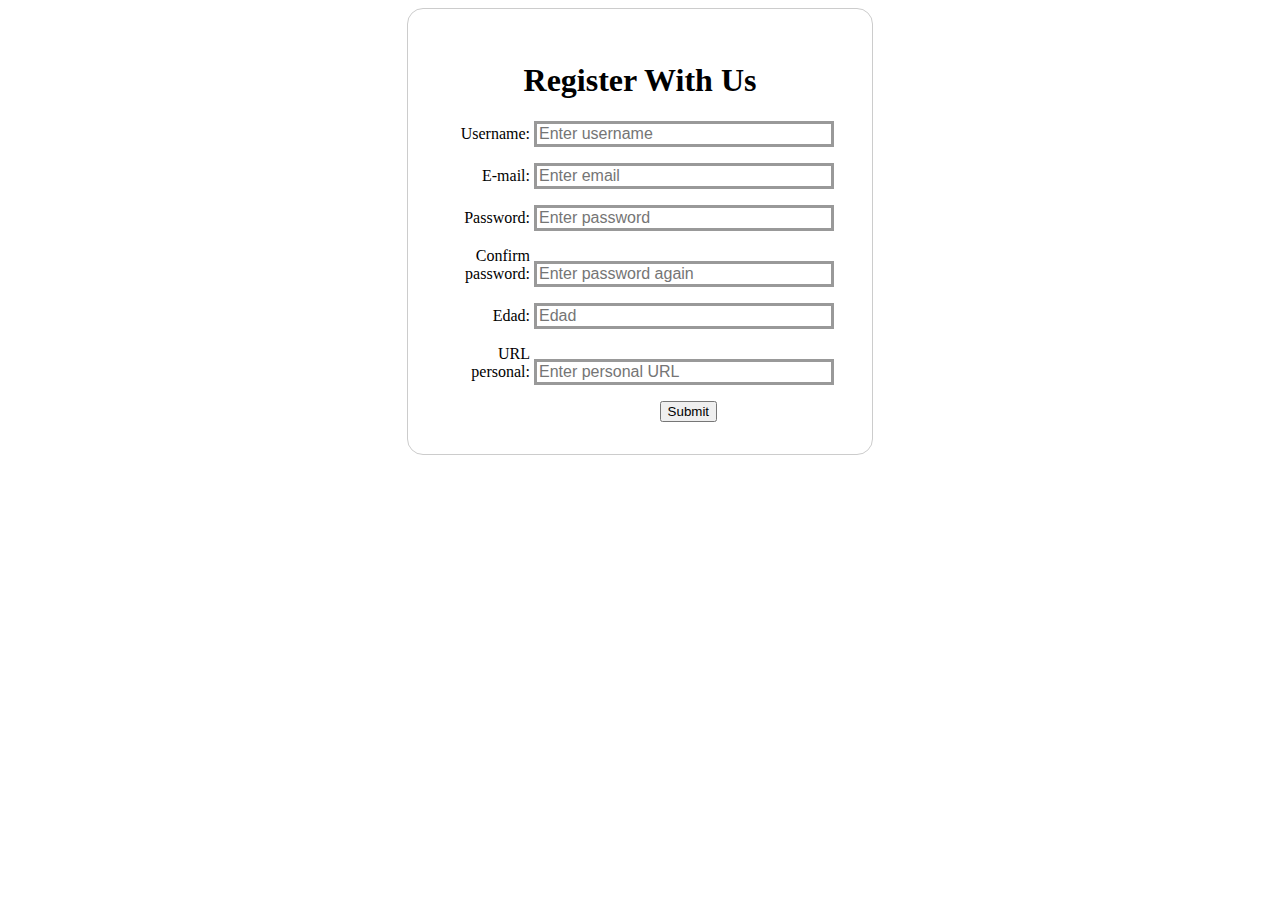
<file: PEC1_Ej2_1/index.html>
<!DOCTYPE html>
<html lang="en-US">
  <head>
    <meta charset="utf-8">
    <title>My test page</title>
    <style>
        form {
            /* Centrar el formulario en la página */
            margin: 0 auto;
            width: 400px;
            /* Esquema del formulario */
            padding: 2em;
            border: 1px solid #CCC;
            border-radius: 1em;
        }
        ul {
        list-style: none;
        padding: 0;
        margin: 0;
        }

        form li + li {
        margin-top: 1em;
        }

        label {
        /* Tamaño y alineación uniforme */
        display: inline-block;
        width: 90px;
        text-align: right;
        }

        input,
        textarea {
        /* Para asegurarse de que todos los campos de texto tienen la misma configuración de letra
            Por defecto, las áreas de texto tienen un tipo de letra monoespaciada */
        font: 1em sans-serif;

        /* Tamaño uniforme del campo de texto */
        width: 300px;
        box-sizing: border-box;

        /* Hacer coincidir los bordes del campo del formulario */
        border: 3px solid #999;
        }

        input:focus,
        textarea:focus {
        /* Destacado adicional para elementos que tienen el cursor */
        border-color: #000;
        }

        textarea {
        /* Alinear los campos de texto multilínea con sus etiquetas */
        vertical-align: top;

        /* Proporcionar espacio para escribir texto */
        height: 5em;
        }

        .button {
        /* Alinear los botones con los campos de texto */
        padding-left: 90px; /* mismo tamaño que los elementos de la etiqueta */
        text-align: center;
        }

        button {
        /* Este margen adicional representa aproximadamente el mismo espacio que el espacio
            entre las etiquetas y sus campos de texto */
        margin-left: .5em;
        }
    </style>
  </head>
  <body>
    <form action="/my-handling-form-page" method="post">
        <ul >
         <h1><center>Register With Us</center></h1>
         <li>
           <label for="name">Username:</label>
           <input type="text" placeholder="Enter username" id="name" name="user_name" required>
         </li>
         <li>
           <label for="mail">E-mail:</label>
           <input type="email" placeholder="Enter email" id="mail" name="user_email" required>
         </li>
         <li>
          <label for="pass">Password:</label>
          <input type="password" placeholder="Enter password" id="pass" name="user_pass" required>
        </li>
        <li>
          <label for="Cpass">Confirm password:</label>
          <input type="password" placeholder="Enter password again" id="Cpass" name="user_Cpass">
        </li>
        <li>
          <label for="name">Edad:</label>
          <input type="number" min="0" max="998" placeholder="Edad" id="edad" name="user_edad" required>
        </li>
        <li>
          <label for="name">URL personal:</label>
          <input type="url" placeholder="Enter personal URL" id="url" name="user_url" required>
        </li>
        <li class="button">
            <button type="submit">Submit</button>
        </li>
        </ul>
    </form>
  </body>
</html>
</file>
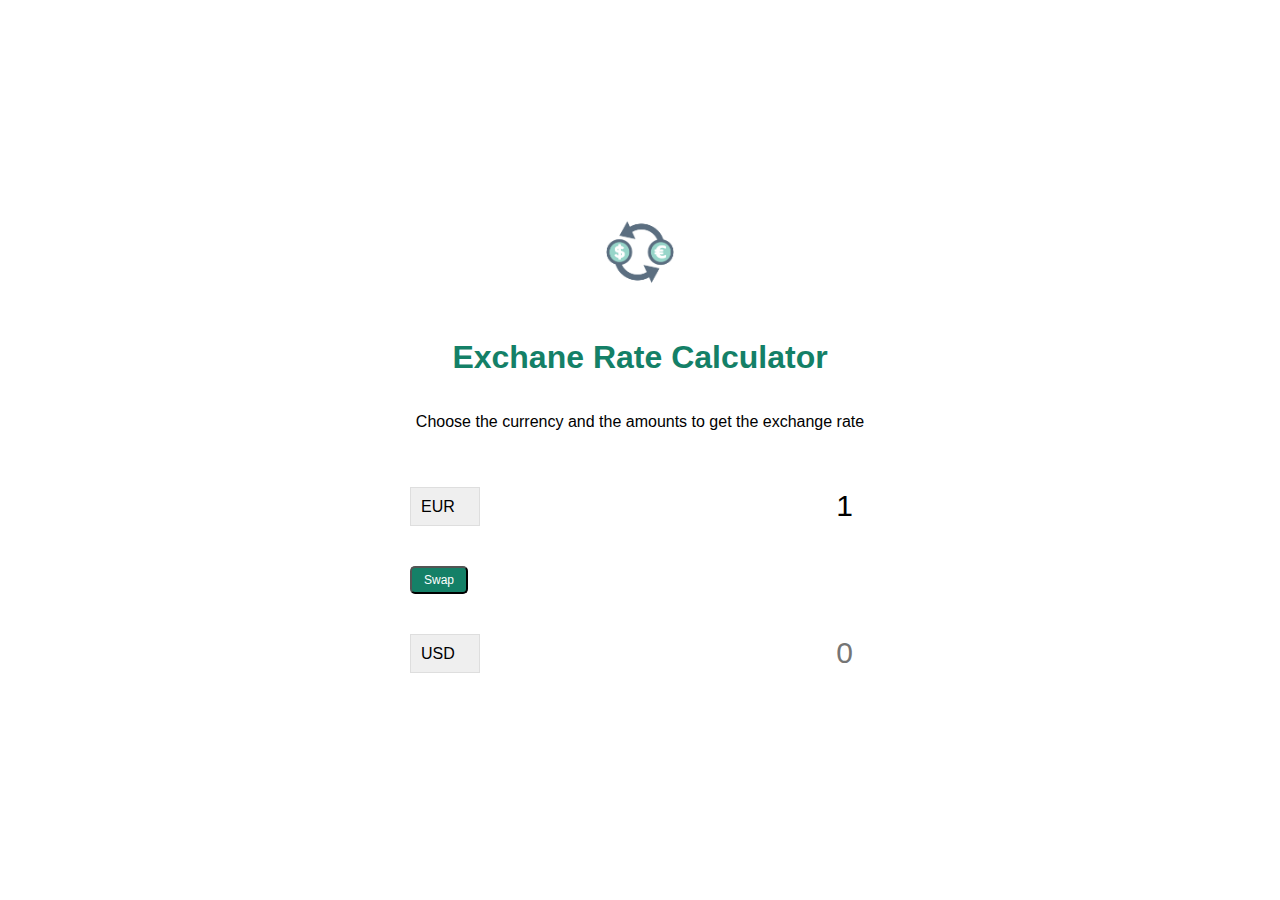
<file: PEC1_Ej2_2/index.html>
<!DOCTYPE html>
<html lang="es">
<head>
    <meta charset="UTF-8">
    <meta http-equiv="X-UA-Compatible" content="IE=edge">
    <meta name="viewport" content="width=device-width, initial-scale=1.0">
    <link rel="stylesheet" href="style.css">
    <title>Exchane Rate Calculator</title>
</head>
<body>
    <img src="img/cambio.jpg" alt="" class="cambio" />
    <h1>Exchane Rate Calculator</h1>
    <p>Choose the currency and the amounts to get the exchange rate</p>
    
    <div class="container">
        <div class="moneda">
            <select id="moneda-uno">
                <option value="AED">AED</option>
                <option value="ARS">ARS</option>
                <option value="AUD">AUD</option>
                <option value="BGN">BGN</option>
                <option value="BRL">BRL</option>
                <option value="BSD">BSD</option>
                <option value="CAD">CAD</option>
                <option value="CHF">CHF</option>
                <option value="CLP">CLP</option>
                <option value="CNY">CNY</option>
                <option value="COP">COP</option>
                <option value="CZK">CZK</option>
                <option value="DKK">DKK</option>
                <option value="DOP">DOP</option>
                <option value="EGP">EGP</option>
                <option value="EUR" selected>EUR</option>
                <option value="FJD">FJD</option>
                <option value="GBP">GBP</option>
                <option value="GTQ">GTQ</option>
                <option value="HKD">HKD</option>
                <option value="HRK">HRK</option>
                <option value="HUF">HUF</option>
                <option value="IDR">IDR</option>
                <option value="ILS">ILS</option>
                <option value="INR">INR</option>
                <option value="ISK">ISK</option>
                <option value="JPY">JPY</option>
                <option value="KRW">KRW</option>
                <option value="KZT">KZT</option>
                <option value="MXN">MXN</option>
                <option value="MYR">MYR</option>
                <option value="NOK">NOK</option>
                <option value="NZD">NZD</option>
                <option value="PAB">PAB</option>
                <option value="PEN">PEN</option>
                <option value="PHP">PHP</option>
                <option value="PKR">PKR</option>
                <option value="PLN">PLN</option>
                <option value="PYG">PYG</option>
                <option value="RON">RON</option>
                <option value="RUB">RUB</option>
                <option value="SAR">SAR</option>
                <option value="SEK">SEK</option>
                <option value="SGD">SGD</option>
                <option value="THB">THB</option>
                <option value="TRY">TRY</option>
                <option value="TWD">TWD</option>
                <option value="UAH">UAH</option>
                <option value="USD">USD</option>
                <option value="UYU">UYU</option>
                <option value="VND">VND</option>
                <option value="ZAR">ZAR</option>
            </select>
            <input type="number" min="0" id="cantidad-uno" placeholder="0"  value="1">
        </div>

        <div class="taza-cambio-container">
            <button class="btn" id="taza">
                Swap
            </button>

            <div class="cambio" id="cambio"></div>

        </div>

        <div class="moneda">
            <select id="moneda-dos">
                <option value="AED">AED</option>
                <option value="ARS">ARS</option>
                <option value="AUD">AUD</option>
                <option value="BGN">BGN</option>
                <option value="BRL">BRL</option>
                <option value="BSD">BSD</option>
                <option value="CAD">CAD</option>
                <option value="CHF">CHF</option>
                <option value="CLP">CLP</option>
                <option value="CNY">CNY</option>
                <option value="COP">COP</option>
                <option value="CZK">CZK</option>
                <option value="DKK">DKK</option>
                <option value="DOP">DOP</option>
                <option value="EGP">EGP</option>
                <option value="EUR">EUR</option>
                <option value="FJD">FJD</option>
                <option value="GBP">GBP</option>
                <option value="GTQ">GTQ</option>
                <option value="HKD">HKD</option>
                <option value="HRK">HRK</option>
                <option value="HUF">HUF</option>
                <option value="IDR">IDR</option>
                <option value="ILS">ILS</option>
                <option value="INR">INR</option>
                <option value="ISK">ISK</option>
                <option value="JPY">JPY</option>
                <option value="KRW">KRW</option>
                <option value="KZT">KZT</option>
                <option value="MXN">MXN</option>
                <option value="MYR">MYR</option>
                <option value="NOK">NOK</option>
                <option value="NZD">NZD</option>
                <option value="PAB">PAB</option>
                <option value="PEN">PEN</option>
                <option value="PHP">PHP</option>
                <option value="PKR">PKR</option>
                <option value="PLN">PLN</option>
                <option value="PYG">PYG</option>
                <option value="RON">RON</option>
                <option value="RUB">RUB</option>
                <option value="SAR">SAR</option>
                <option value="SEK">SEK</option>
                <option value="SGD">SGD</option>
                <option value="THB">THB</option>
                <option value="TRY">TRY</option>
                <option value="TWD">TWD</option>
                <option value="UAH">UAH</option>
                <option value="USD" selected>USD</option>
                <option value="UYU">UYU</option>
                <option value="VND">VND</option>
                <option value="ZAR">ZAR</option>

            </select>

            <input type="number" min="0" id="cantidad-dos"  placeholder="0">
        </div>
        <div id="cargando" class ="cargando" style="display:block" >CARGANDO...</div>
    </div>

<script src="script.js"></script>
</body>
</html>
</file>
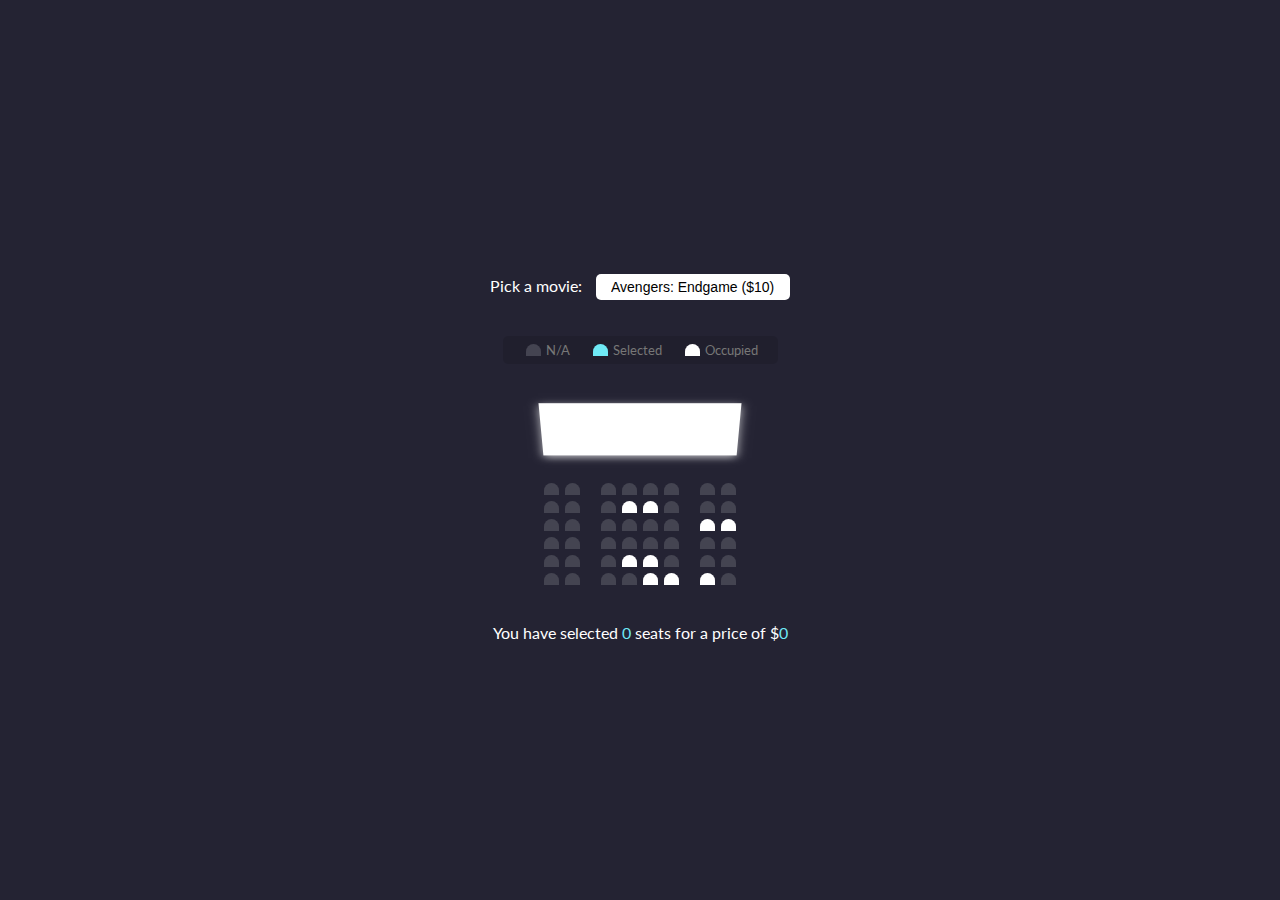
<file: PEC1_Ej2_3/index.html>
<!DOCTYPE html>
<html lang="en">
  <head>
    <meta charset="UTF-8" />
    <meta name="viewport" content="width=device-width, initial-scale=1.0" />
    <meta http-equiv="X-UA-Compatible" content="ie=edge" />
    <link rel="stylesheet" href="style.css" />
    <title>Movie Seat Booking</title>
  </head>
  <body>
    <div class="movie-container">
      <label>Pick a movie:</label>
      <select id="movie">
        <option value="10">Avengers: Endgame ($10)</option>
        <option value="12">Joker ($12)</option>
        <option value="8">Toy Story 4 ($8)</option>
        <option value="9">The Lion King ($9)</option>
      </select>
    </div>

    <ul class="showcase">
      <li>
        <div class="seat"></div>
        <small>N/A</small>
      </li>
      <li>
        <div class="seat selected"></div>
        <small>Selected</small>
      </li>
      <li>
        <div class="seat occupied"></div>
        <small>Occupied</small>
      </li>
    </ul>

    <div class="container">
      <div class="screen"></div>

      <div class="row">
        <div class="seat"></div>
        <div class="seat"></div>
        <div class="seat"></div>
        <div class="seat"></div>
        <div class="seat"></div>
        <div class="seat"></div>
        <div class="seat"></div>
        <div class="seat"></div>
      </div>
      <div class="row">
        <div class="seat"></div>
        <div class="seat"></div>
        <div class="seat"></div>
        <div class="seat occupied"></div>
        <div class="seat occupied"></div>
        <div class="seat"></div>
        <div class="seat"></div>
        <div class="seat"></div>
      </div>
      <div class="row">
        <div class="seat"></div>
        <div class="seat"></div>
        <div class="seat"></div>
        <div class="seat"></div>
        <div class="seat"></div>
        <div class="seat"></div>
        <div class="seat occupied"></div>
        <div class="seat occupied"></div>
      </div>
      <div class="row">
        <div class="seat"></div>
        <div class="seat"></div>
        <div class="seat"></div>
        <div class="seat"></div>
        <div class="seat"></div>
        <div class="seat"></div>
        <div class="seat"></div>
        <div class="seat"></div>
      </div>
      <div class="row">
        <div class="seat"></div>
        <div class="seat"></div>
        <div class="seat"></div>
        <div class="seat occupied"></div>
        <div class="seat occupied"></div>
        <div class="seat"></div>
        <div class="seat"></div>
        <div class="seat"></div>
      </div>
      <div class="row">
        <div class="seat"></div>
        <div class="seat"></div>
        <div class="seat"></div>
        <div class="seat"></div>
        <div class="seat occupied"></div>
        <div class="seat occupied"></div>
        <div class="seat occupied"></div>
        <div class="seat"></div>
      </div>
    </div>

    <p class="text">
      You have selected <span id="count">0</span> seats for a price of $<span
        id="total"
        >0</span
      >
    </p>

    <script src="script.js"></script>
  </body>
</html>
</file>
<file: PEC1_Ej2_2/style.css>
*{
    box-sizing: border-box;
}

body{
    font-family: Arial, Helvetica, sans-serif;
    display: flex;
    flex-direction: column;
    align-items: center;
    justify-content: center;
    height: 100vh;
    margin: 0;
    padding: 20px;
}

h1{
    color: #148067;
}

p {
    text-align: center;
}

.btn{
    color: #ffffff;;
    background-color: #148067;
    cursor: pointer;
    border-radius: 5px;
    font-size: 12px;
    padding: 5px 12px;
}
.cambio {
    width: 150px;
  }

.moneda{
    padding: 40px 0;
    display: flex;
    align-items: center;
    justify-content: space-between;
}

.moneda select{
    padding: 10px 20px 10px 10px;
    border: 1px solid #dedede;
    font-size: 16px;
    appearance: none;
}

.moneda input {
    border: 0;
    font-size: 30px;
    text-align: right;
}

.taza-cambio-container{
    display: flex;
    align-items: center;
    justify-content: space-between;
}

.cambio{
    color: #148067;;
    font-size: 14px;
    padding: 0 10px;
    font-weight: 600;
}

.cargando{
    text-align: center;
    color: white;
    background-color: #148067;
}

select:focus, input:focus, button:focus{
    outline: 0;
}
</file>
<file: PEC1_Ej2_3/style.css>
@import url('https://fonts.googleapis.com/css?family=Lato&display=swap');

* {
  box-sizing: border-box;
}

body {
  background-color: #242333;
  color: #fff;
  display: flex;
  flex-direction: column;
  align-items: center;
  justify-content: center;
  height: 100vh;
  font-family: 'Lato', sans-serif;
  margin: 0;
}

.movie-container {
  margin: 20px 0;
}

.movie-container select {
  background-color: #fff;
  border: 0;
  border-radius: 5px;
  font-size: 14px;
  margin-left: 10px;
  padding: 5px 15px 5px 15px;
  -moz-appearance: none;
  -webkit-appearance: none;
  appearance: none;
}

.container {
  perspective: 1000px;
  margin-bottom: 30px;
}

.seat {
  background-color: #444451;
  height: 12px;
  width: 15px;
  margin: 3px;
  border-top-left-radius: 10px;
  border-top-right-radius: 10px;
}

.seat.selected {
  background-color: #6feaf6;
}

.seat.occupied {
  background-color: #fff;
}

.seat:nth-of-type(2) {
  margin-right: 18px;
}

.seat:nth-last-of-type(2) {
  margin-left: 18px;
}

.seat:not(.occupied):hover {
  cursor: pointer;
  transform: scale(1.2);
}

.showcase .seat:not(.occupied):hover {
  cursor: default;
  transform: scale(1);
}

.showcase {
  background: rgba(0, 0, 0, 0.1);
  padding: 5px 10px;
  border-radius: 5px;
  color: #777;
  list-style-type: none;
  display: flex;
  justify-content: space-between;
}

.showcase li {
  display: flex;
  align-items: center;
  justify-content: center;
  margin: 0 10px;
}

.showcase li small {
  margin-left: 2px;
}

.row {
  display: flex;
}

.screen {
  background-color: #fff;
  height: 70px;
  width: 100%;
  margin: 15px 0;
  transform: rotateX(-45deg);
  box-shadow: 0 3px 10px rgba(255, 255, 255, 0.7);
}

p.text {
  margin: 5px 0;
}

p.text span {
  color: #6feaf6;
}
</file>
